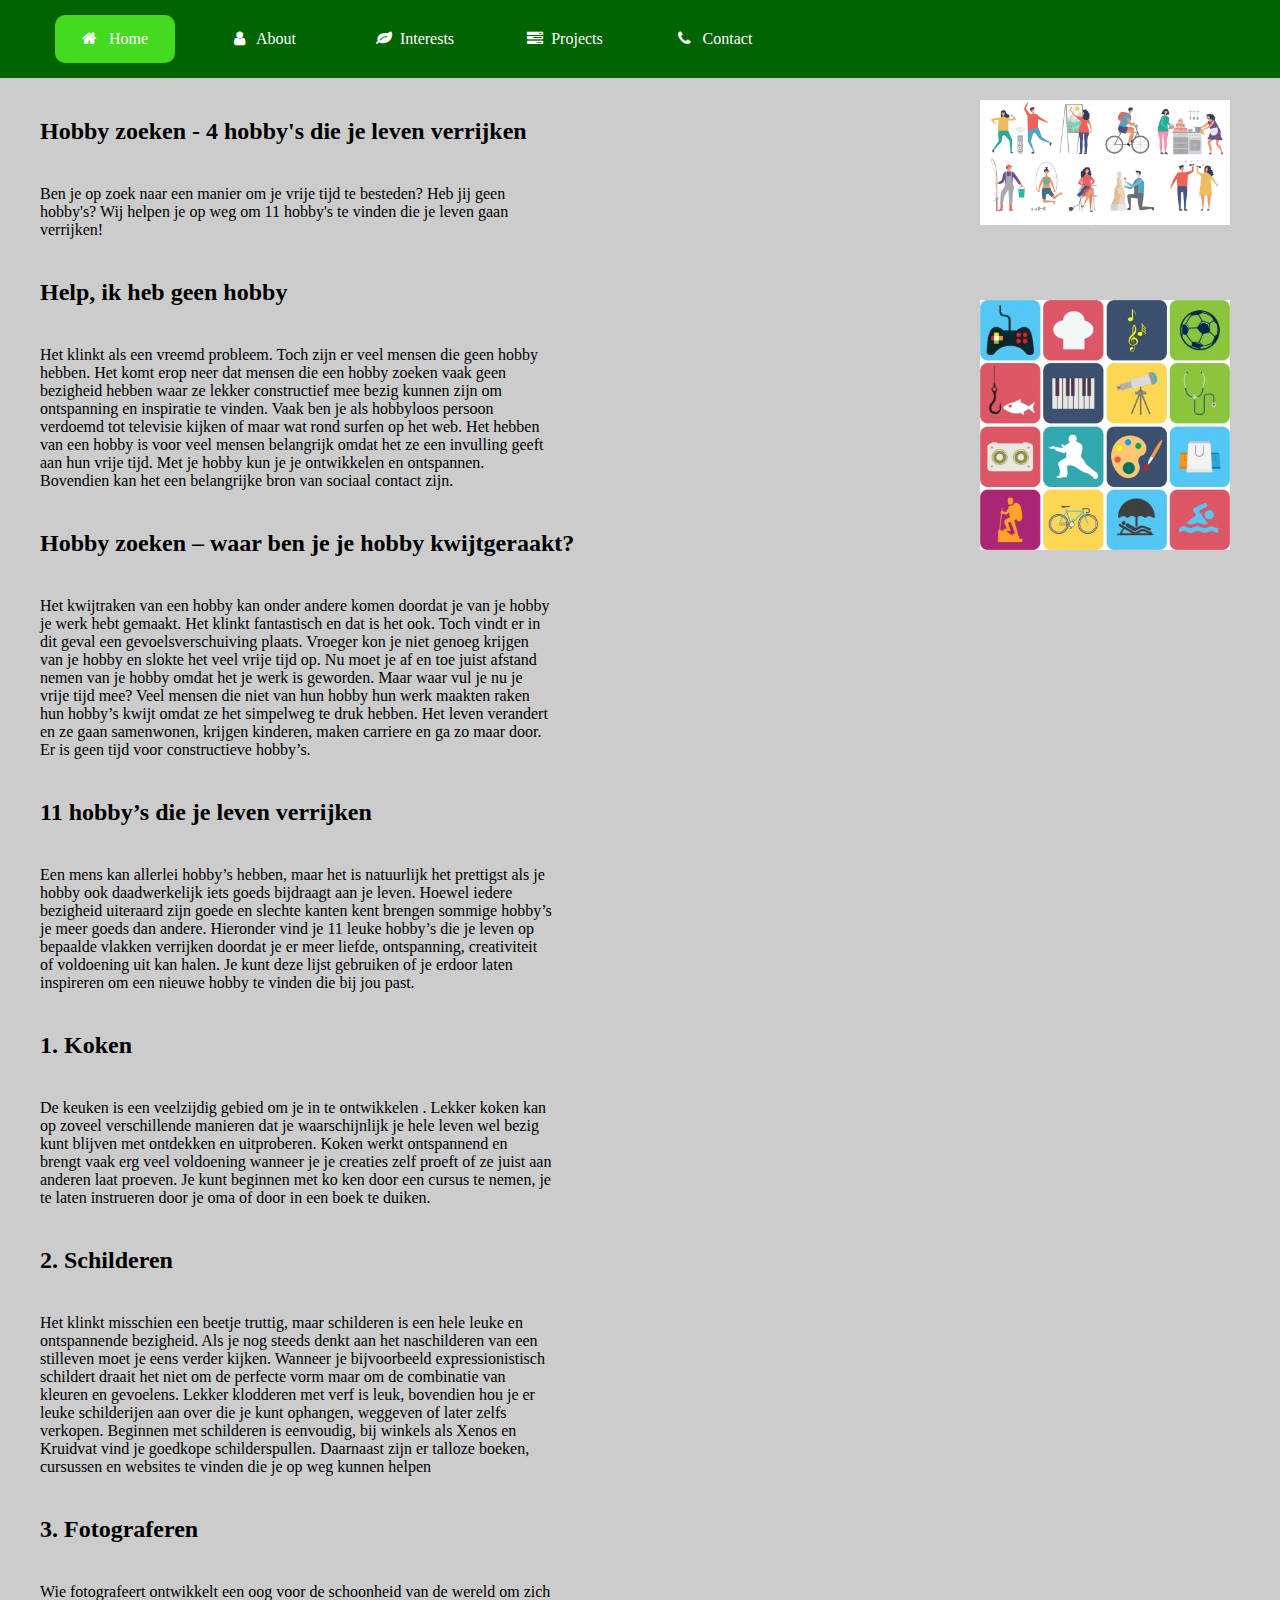
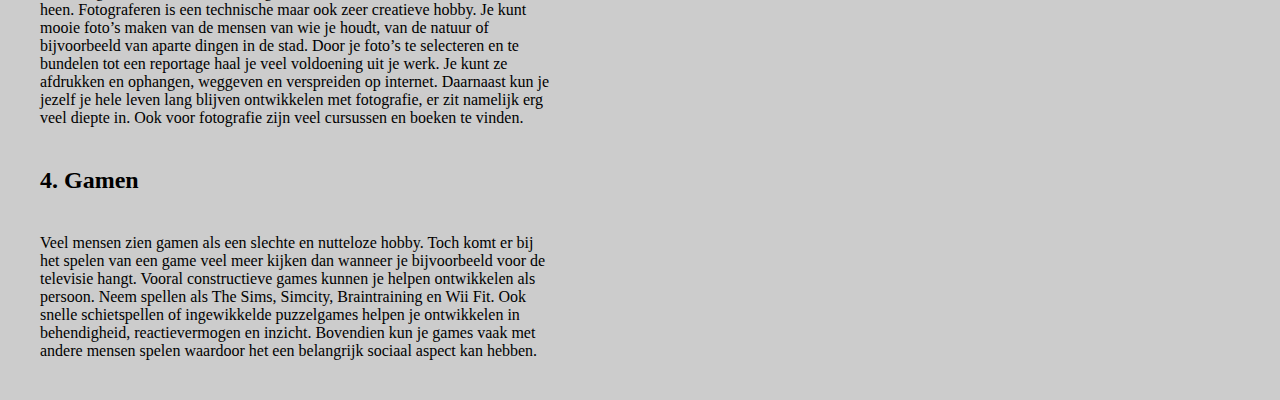
<file: 01-Challenge/Taak02-Ontwerpen/index/Interests.html>
<!DOCTYPE html>
<html lang="en">
<head>
    <meta charset="UTF-8">
    <meta http-equiv="X-UA-Compatible" content="IE=edge">
    <meta name="viewport" content="width=device-width, initial-scale=1.0">
    <title>Interests</title>
    <link rel="stylesheet" href="Interests.css">
    <link rel="stylesheet" href="https://stackpath.bootstrapcdn.com/font-awesome/4.7.0/css/font-awesome.min.css">

</head>
<body>


    <div class="menu-bar">
        <ul >
            <li class="active"><i class="fa fa-home " aria-hidden="true"></i><a href="index.html"> Home</a></li>

            <li class=""><i class="fa fa-user " aria-hidden="true"></i><a href="about.html"> About</a></li>
            <li><i class="fa fa-leaf" aria-hidden="true"></i><a href="Interests.html">Interests</a></li>
            <li><i class="fa fa-tasks" aria-hidden="true"></i><a href="Projects.html">Projects</a></li>
            <li><i class="fa fa-phone" aria-hidden="true"></i>                <a href="contact.html">Contact</a></li>
        </ul>
    </div>
    
    <h2 class="hobby">Hobby zoeken - 4 hobby's die je leven verrijken</h2>
        <div class="taxt">Ben je op zoek naar een manier om je vrije tijd te besteden? Heb jij 
            geen hobby's? Wij helpen je op weg om 11 hobby's te vinden die je leven 
            gaan verrijken!
        </div>
    <h2>Help, ik heb geen hobby</h2>
    <div class="taxt">Het klinkt als een vreemd probleem. Toch zijn 
        er veel mensen die geen hobby hebben. Het komt 
        erop neer dat mensen die een hobby zoeken vaak 
        geen bezigheid hebben waar ze lekker constructief
        mee bezig kunnen zijn om ontspanning en inspiratie
        te vinden. Vaak ben je als hobbyloos persoon verdoemd 
        tot televisie kijken of maar wat rond surfen op het web.
        Het hebben van een hobby is voor veel mensen
        belangrijk omdat het ze een invulling geeft aan hun
        vrije tijd. Met je hobby kun je je ontwikkelen en ontspannen.
        Bovendien kan het een belangrijke bron van sociaal contact zijn.
    </div>
    <h2>Hobby zoeken – waar ben je je hobby kwijtgeraakt?</h2>
        <div  class="taxt">
            Het kwijtraken van een hobby kan onder andere komen doordat
            je van je hobby je werk hebt gemaakt. Het klinkt fantastisch 
            en dat is het ook. Toch vindt er in dit geval een 
            gevoelsverschuiving plaats. Vroeger kon je niet 
            genoeg krijgen van je hobby en slokte het veel vrije 
            tijd op. Nu moet je af en toe juist afstand nemen 
            van je hobby omdat het je werk is geworden.

            Maar waar vul je nu je vrije tijd mee?

            Veel mensen die niet van hun hobby hun werk maakten raken
            hun hobby’s kwijt omdat ze het simpelweg te druk hebben.
            Het leven verandert en ze gaan samenwonen, krijgen kinderen, 
            maken carriere en ga zo maar door. Er is geen tijd voor constructieve hobby’s.
        </div>
    <h2>11 hobby’s die je leven verrijken</h2>
        <div  class="taxt">
            Een mens kan allerlei hobby’s hebben,
             maar het is natuurlijk het prettigst 
             als je hobby ook daadwerkelijk iets 
             goeds bijdraagt aan je leven. Hoewel 
             iedere bezigheid uiteraard zijn goede 
             en slechte kanten kent brengen sommige
              hobby’s je meer goeds dan andere.

            Hieronder vind je 11 leuke hobby’s die je 
            leven op bepaalde vlakken verrijken doordat 
            je er meer liefde, ontspanning, creativiteit 
            of voldoening uit kan halen.

            Je kunt deze lijst gebruiken of je erdoor laten
             inspireren om een nieuwe hobby te vinden die bij jou past.

        </div>
    <h2>1. Koken</h2>
        <div  class="taxt">
            De keuken is een veelzijdig gebied om je in te ontwikkelen
            . Lekker koken kan op zoveel verschillende manieren dat
             je waarschijnlijk je hele leven wel bezig kunt blijven 
             met ontdekken en uitproberen. Koken werkt ontspannend en
              brengt vaak erg veel voldoening wanneer je je creaties 
              zelf proeft of ze juist aan anderen laat proeven. 
              Je kunt beginnen met ko
            ken door een cursus te nemen, je te laten instrueren
             door je oma of door in een boek te duiken.
        </div>
    <h2>2. Schilderen</h2>
        <div  class="taxt">Het klinkt misschien
             een beetje truttig, 
             maar schilderen is een 
             hele leuke en ontspannende 
             bezigheid. Als je nog steeds 
             denkt aan het naschilderen van 
             een stilleven moet je eens verder
              kijken.

            Wanneer je bijvoorbeeld 
            expressionistisch schildert
             draait het niet om de perfecte
              vorm maar om de combinatie van
               kleuren en gevoelens. 
               Lekker klodderen met verf
                is leuk, bovendien hou je 
                er leuke schilderijen aan 
                over die je kunt ophangen,
                 weggeven of later zelfs 
                 verkopen. Beginnen met
                  schilderen is eenvoudig, bij winkels als Xenos en Kruidvat vind je goedkope schilderspullen. Daarnaast zijn er talloze boeken, cursussen en websites te vinden die 
            je op weg kunnen helpen
        </div>
    <h2>3. Fotograferen</h2>
        <div  class="taxt">Wie fotografeert ontwikkelt
             een oog voor de schoonheid
              van de wereld om zich heen.
               Fotograferen is een 
               technische maar ook zeer 
               creatieve hobby. Je kunt 
               mooie foto’s maken van de
                mensen van wie je houdt, 
                van de natuur of 
                bijvoorbeeld van aparte 
                dingen in de stad.

            Door je foto’s te selecteren 
            en te bundelen tot een reportage haal je veel voldoening uit je werk. Je kunt ze afdrukken en ophangen, weggeven en verspreiden op internet. Daarnaast kun je jezelf je hele leven lang blijven ontwikkelen met fotografie, er zit namelijk erg veel diepte in. Ook voor fotografie zijn veel cursussen en 
            boeken te vinden.
        </div>
    <h2>4. Gamen </h2>
    <div  class="taxt">Veel mensen zien gamen als een slechte en nutteloze hobby. Toch komt er bij het spelen van een game veel meer kijken dan wanneer je bijvoorbeeld voor de televisie hangt. Vooral constructieve games kunnen je helpen ontwikkelen als persoon. Neem spellen als The Sims, Simcity, Braintraining en Wii Fit. Ook snelle schietspellen of ingewikkelde puzzelgames helpen je ontwikkelen in behendigheid, reactievermogen en inzicht. Bovendien kun je games vaak met andere mensen spelen waardoor het een belangrijk sociaal aspect kan hebben.</div>


    <div class="foto1">
        <img  src="hobby.png" alt="">
    </div>

    <div class="foto2">
        <img  src="have_00.jpg" alt="">
    </div>
</body>

</html>
</file>
<file: 01-Challenge/Taak02-Ontwerpen/index/Interests.css>
*
{
    padding: auto;
    margin: auto;
    box-sizing: border-box;
    
    
}
body{
    background: #ccc;
    
}

.menu-bar  {
    background: rgb(0,100,0);
    text-align: center;
   
    
}

.menu-bar ul {

    display: inline-flex;
    list-style:none ;
    color: #fff;
    display: flex;
    
}

.menu-bar ul li {

    width:  120px;
    margin: 15px;
    padding: 15px;

}
.menu-bar ul li a {
    text-decoration: none;
    color: #ffff;
}
.active, .menu-bar ul li:hover{

background: #44da1f;
border-radius: 10px;


}
.menu-bar .fa {
    margin-right: 8px;

}

h2 {
    margin: 40px;
}
.taxt {

    margin: 40px;
    width: 40%;
     }

     .foto1{

        position: absolute;
        display: flex;
        right: 50px;
        top: 100px;
     }
     img {
        width: 250px;       

     }
    
   .foto2 {
    position: absolute;
    display: flex;
    right: 50px;
    top: 300px;
   }
</file>
